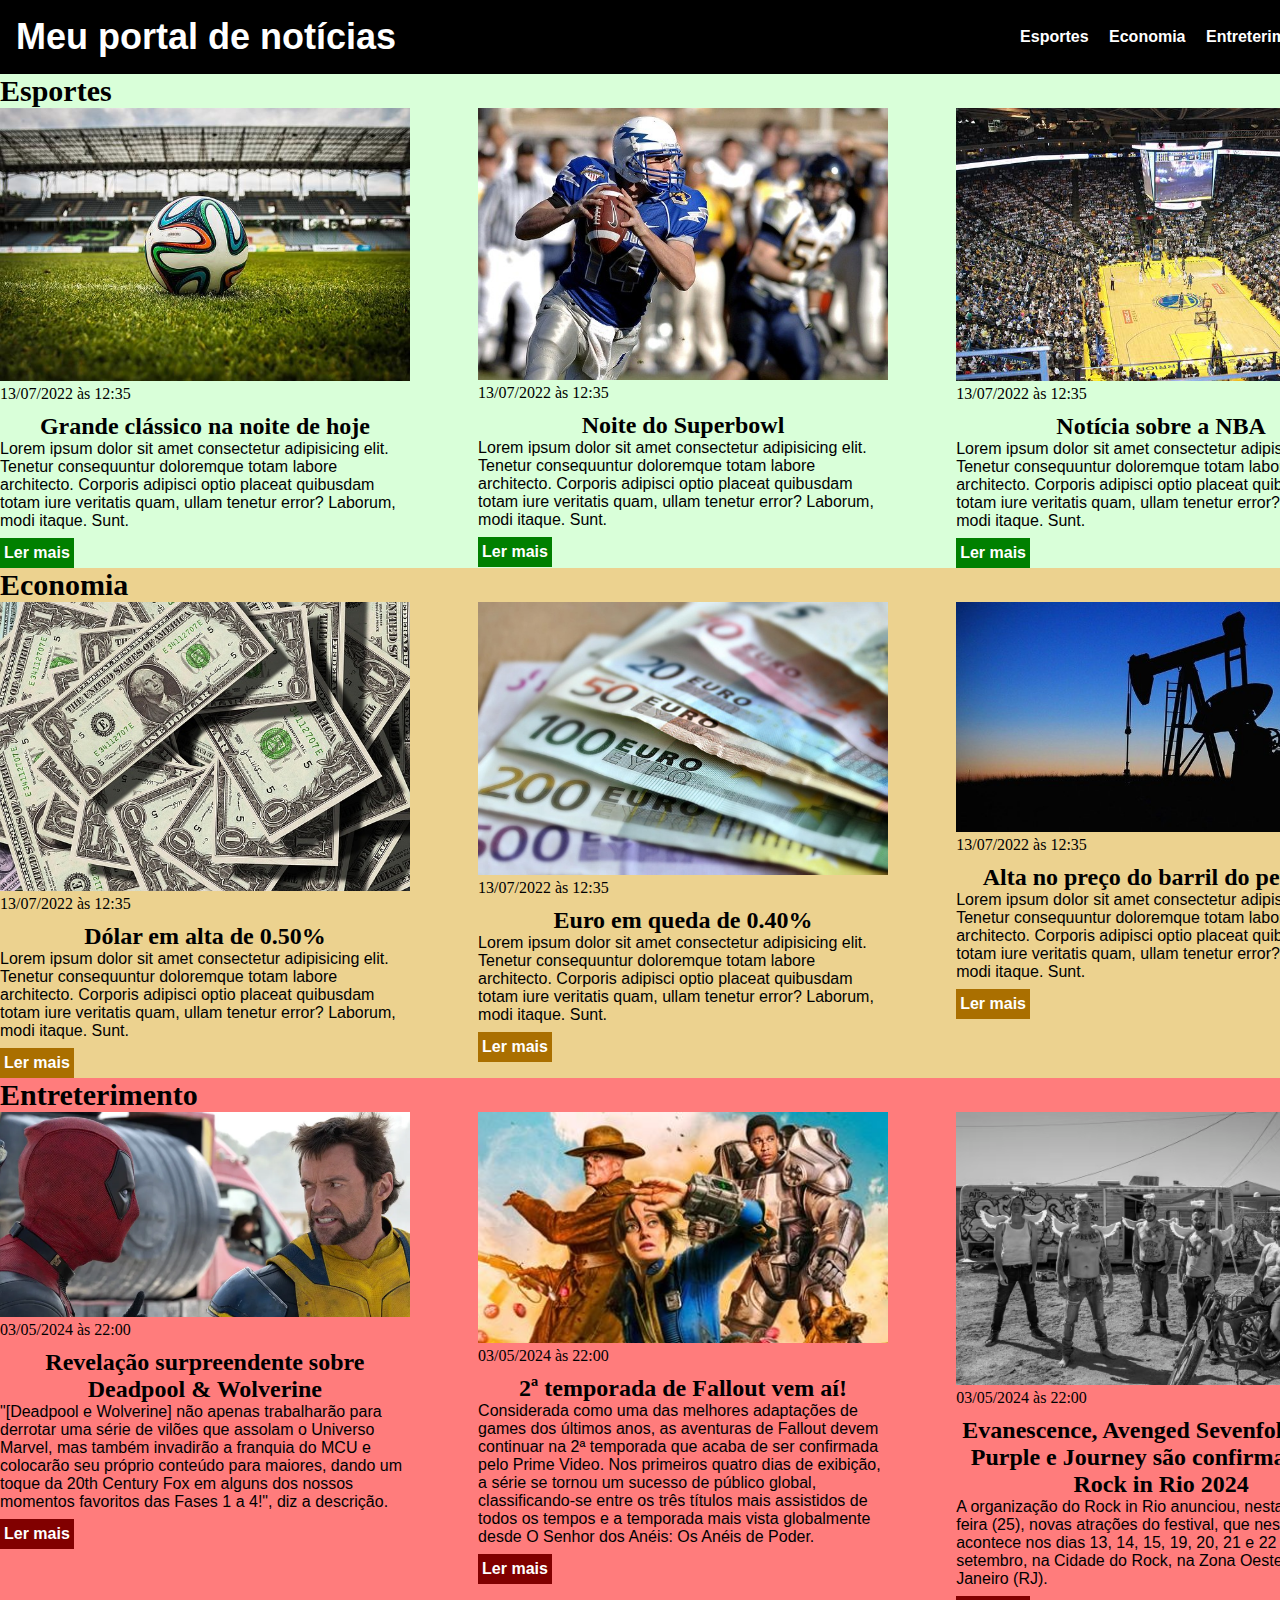
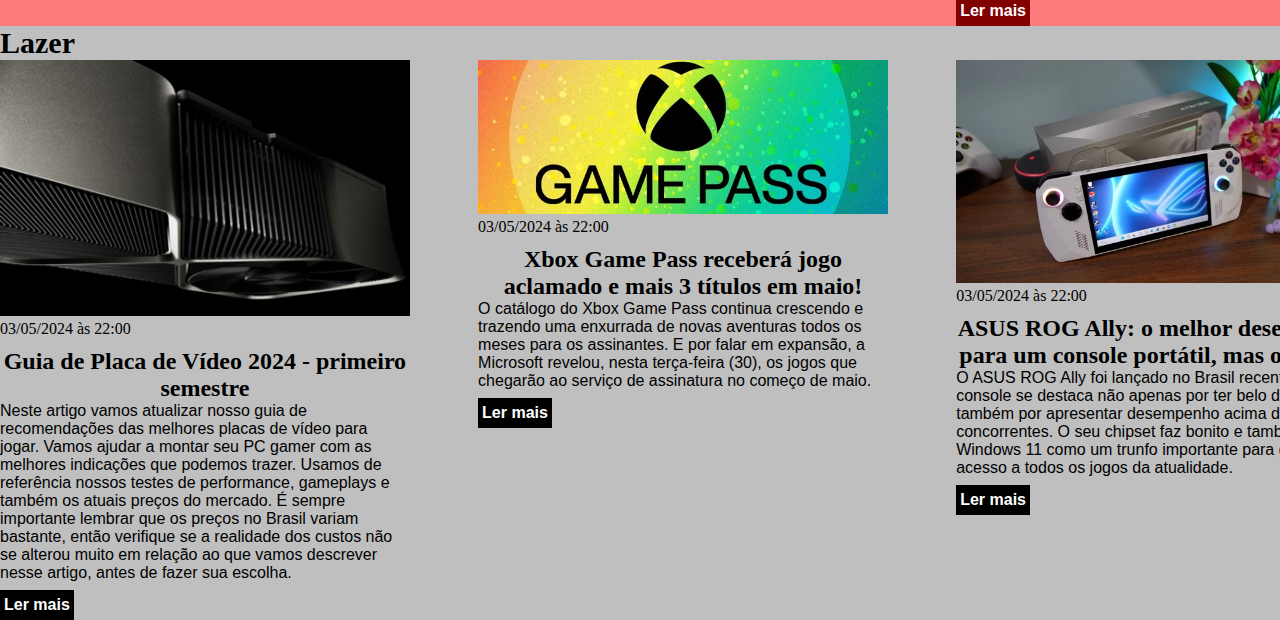
<file: css/index.html>
<!DOCTYPE html>
<html lang="pt-BR">
<head>
    <meta charset="UTF-8">
    <meta http-equiv="X-UA-Compatible" content="IE=edge">
    <meta name="viewport" content="width=device-width, initial-scale=1.0">
    <title>Meu portal de notícias</title>
    <link rel="stylesheet" href="./main.css" />
</head>
<body>
    <header>
        <div class="container">
            <h1>Meu portal de notícias</h1>
            <nav>
                <ul>
                    <li>
                        <a href="#sports" title="Ir para a seção de esportes">Esportes</a>
                    </li>
                    <li>
                        <a href="#economy" title="Ir para a seção de notícias">Economia</a>
                    </li>
                    <li>
                        <a href="#entertainment" title="Ir para a seção de entreterimento">Entreterimento</a>
                    </li>
                    <li>
                        <a href="#fun" title="Ir para a seção de lazer">Lazer</a>
                    </li>    
                </ul>
            </nav>
        </div>
    </header>
    <section id="sports">
        <div class="container">
            <h2>Esportes</h2>
        <div class="articles">
            <article>
                <img src="./Midia/futebol.jpg" alt="Bola de futebol no gramado" />
                <header>
                    <time>13/07/2022 às 12:35</time>
                </header>
            <h3>Grande clássico na noite de hoje</h3>
            <p>
                Lorem ipsum dolor sit amet consectetur adipisicing elit. Tenetur consequuntur doloremque totam labore architecto. Corporis adipisci optio placeat quibusdam totam iure veritatis quam, ullam tenetur error? Laborum, modi itaque. Sunt.
            </p>
            <a href="#" title="Leia a notícia completa">Ler mais</a>
            </article>
            <article>
                <img src="./Midia/futebol-americano.jpg" alt="Jogador de futebol americano correndo com a bola na mão" />
                <header>
                    <time>13/07/2022 às 12:35</time>
            </header>
            <h3>Noite do Superbowl</h3>
            <p>
                Lorem ipsum dolor sit amet consectetur adipisicing elit. Tenetur consequuntur doloremque totam labore architecto. Corporis adipisci optio placeat quibusdam totam iure veritatis quam, ullam tenetur error? Laborum, modi itaque. Sunt.
            </p>
            <a href="#" title="Leia a notícia completa">Ler mais</a>
        </article>
        <article>
            <img src="./Midia/basquete.jpg" title="Vista aérea de uma quadra de basquete" />
            <header>
                <time>13/07/2022 às 12:35</time>
            </header>
            <h3>Notícia sobre a NBA</h3>
            <p>
                Lorem ipsum dolor sit amet consectetur adipisicing elit. Tenetur consequuntur doloremque totam labore architecto. Corporis adipisci optio placeat quibusdam totam iure veritatis quam, ullam tenetur error? Laborum, modi itaque. Sunt.
            </p>
            <a href="#" title="Leia a notícia completa">Ler mais</a>
        </div>
        </div>
        </article>
    </section>
    <section id="economy">
        <div class="container">
        <h2>Economia</h2>
        <div class="articles">
        <article>
            <img src="./Midia/dolares.jpg" alt="Muitos dólares" />
            <header>
                <time>13/07/2022 às 12:35</time>
            </header>
            <h3>Dólar em alta de 0.50%</h3>
            <p>
                Lorem ipsum dolor sit amet consectetur adipisicing elit. Tenetur consequuntur doloremque totam labore architecto. Corporis adipisci optio placeat quibusdam totam iure veritatis quam, ullam tenetur error? Laborum, modi itaque. Sunt.
            </p>
            <a href="#" title="Leia a notícia completa">Ler mais</a>
        </article>
        <article>
            <img src="./Midia/euro.jpg" alt="Várias notas de euro" />
            <header>
                <time>13/07/2022 às 12:35</time>
            </header>
            <h3>Euro em queda de 0.40%</h3>
            <p>
                Lorem ipsum dolor sit amet consectetur adipisicing elit. Tenetur consequuntur doloremque totam labore architecto. Corporis adipisci optio placeat quibusdam totam iure veritatis quam, ullam tenetur error? Laborum, modi itaque. Sunt.
            </p>
            <a href="#" title="Leia a notícia completa">Ler mais</a>
        </article>
        <article>
            <img src="./Midia/petroleo.jpg" alt="Extração de petróleo" />
            <header>
                <time>13/07/2022 às 12:35</time>
            </header>
            <h3>Alta no preço do barril do petróleo</h3>
            <p>
                Lorem ipsum dolor sit amet consectetur adipisicing elit. Tenetur consequuntur doloremque totam labore architecto. Corporis adipisci optio placeat quibusdam totam iure veritatis quam, ullam tenetur error? Laborum, modi itaque. Sunt.
            </p>
            <a href="#" title="Leia a notícia completa">Ler mais</a>
        </article>
        </div>
        </div>
    </section>
    <section id="entertainment">
        <div class="container">
            <h2>Entreterimento</h2>
        <div class="articles">
            <article>
                <img src="./Midia/DeadpoolWolverine.webp" alt="Imagem de Deadpool & Wolverine" />
                <header>
                    <time>03/05/2024 às 22:00</time>
                </header>
                <h3>Revelação surpreendente sobre Deadpool & Wolverine</h3>
                <p>
                    "[Deadpool e Wolverine] não apenas trabalharão para derrotar uma série de vilões que assolam o Universo Marvel, mas também invadirão a franquia do MCU e colocarão seu próprio conteúdo para maiores, dando um toque da 20th Century Fox em alguns dos nossos momentos favoritos das Fases 1 a 4!", diz a descrição.
                </p>
                <a href="#" title="Leia a notícia completa">Ler mais</a>
            </article>
            <article>
                <img src="./Midia/Fallout.jpg" alt="Imagem promocional Fallout" />
                <header>
                    <time>03/05/2024 às 22:00</time>
                </header>
                <h3>2ª temporada de Fallout vem aí!</h3>
                <p>
                    Considerada como uma das melhores adaptações de games dos últimos anos, as aventuras de Fallout devem continuar na 2ª temporada que acaba de ser confirmada pelo Prime Video. Nos primeiros quatro dias de exibição, a série se tornou um sucesso de público global, classificando-se entre os três títulos mais assistidos de todos os tempos e a temporada mais vista globalmente desde O Senhor dos Anéis: Os Anéis de Poder.
                </p>
                <a href="#" title="Leia a notícia completa">Ler mais</a>
            </article>
            <article>
                <img src="./Midia/rockinrio.avif" alt="Divulgação Avenged Sevenfold" />
                <header>
                    <time>03/05/2024 às 22:00</time>
                </header>
                <h3>Evanescence, Avenged Sevenfold, Deep Purple e Journey são confirmados no Rock in Rio 2024</h3>
                <p>
                    A organização do Rock in Rio anunciou, nesta quinta-feira (25), novas atrações do festival, que neste ano acontece nos dias 13, 14, 15, 19, 20, 21 e 22 de setembro, na Cidade do Rock, na Zona Oeste do Rio de Janeiro (RJ).
                </p>
                <a href="#" title="Leia a notícia completa">Ler mais</a>
            </article>
        </div>
    </div>
</section>
<section id="fun">
    <div class="container">
        <h2>Lazer</h2>
    <div class="articles">
        <article>
            <img src="./Midia/nvidia-geforce-rtx-5090-rumor-444x277.jpg" alt="Placa de Video" />
                <header>
                    <time>03/05/2024 às 22:00</time>
                </header>
                <h3>Guia de Placa de Vídeo 2024 - primeiro semestre</h3>
                <p>
                    Neste artigo vamos atualizar nosso guia de recomendações das melhores placas de vídeo para jogar. Vamos ajudar a montar seu PC gamer com as melhores indicações que podemos trazer. Usamos de referência nossos testes de performance, gameplays e também os atuais preços do mercado. É sempre importante lembrar que os preços no Brasil variam bastante, então verifique se a realidade dos custos não se alterou muito em relação ao que vamos descrever nesse artigo, antes de fazer sua escolha.
                </p>
                <a href="#" title="Leia a notícia completa">Ler mais</a>
            </article>
            <article>
                <img src="./Midia/gamepass.webp" alt="Imagem promocional gamepass" />
                <header>
                    <time>03/05/2024 às 22:00</time>
                </header>
                <h3>Xbox Game Pass receberá jogo aclamado e mais 3 títulos em maio!</h3>
                <p>
                    O catálogo do Xbox Game Pass continua crescendo e trazendo uma enxurrada de novas aventuras todos os meses para os assinantes. E por falar em expansão, a Microsoft revelou, nesta terça-feira (30), os jogos que chegarão ao serviço de assinatura no começo de maio.
                </p>
                <a href="#" title="Leia a notícia completa">Ler mais</a>
            </article>
            <article>
                <img src="./Midia/rogally.webp" alt="Imagem do Rog Ally" />
                <header>
                    <time>03/05/2024 às 22:00</time>
                </header>
                <h3>ASUS ROG Ally: o melhor desempenho para um console portátil, mas o preço...</h3>
                <p>
                    O ASUS ROG Ally foi lançado no Brasil recentemente e o console se destaca não apenas por ter belo design, mas também por apresentar desempenho acima dos concorrentes. O seu chipset faz bonito e também há o Windows 11 como um trunfo importante para garantir acesso a todos os jogos da atualidade.
                </p>
                <a href="#" title="Leia a notícia completa">Ler mais</a>
            </article>
        </article>
    </div>
    </div>
</section>
</body>
</html>
</file>
<file: css/main.css>
* {
    box-sizing: border-box;
    margin: 0;
    padding: 0;
}

header .container {
    display: flex;
    align-items:center;
    justify-content:space-between;
}

body > header {
    background-color: black;
    color: #fff;
    padding: 16px ;
}

body header h1 {
    text-align: center;
    font-size: 36px;
    font-weight: bold;
    font-family: 'Segoe UI', Tahoma, Geneva, Verdana, sans-serif;
}

header li {
    display:inline;
    font-family: Arial, Helvetica, sans-serif;
    font-weight: bold;
    margin-left: 16px;
}

header li a {
    color: #ffffff;
    text-decoration: none;
}

header li a:hover {
    text-decoration: underline;
}

.container {
    width: 1366px;
    margin: 0 auto;
}
.articles {
    display:flex;
    flex-wrap: wrap;
    justify-content:space-between; 
}

.articles article img {
    /* height: 100px; Esse é um comentário.*/
    width: 100%;
}

.articles article {
    width: 30%;
}

.articles article h3 {
    font-size: 24px;
    text-align:center;
    margin-top: 10px;
}

.articles article p {
    font-size: 16px;
}
.articles article a {
    text-decoration: none;
}

.articles article p,
.articles article a  {
    font-family: Arial, Helvetica, sans-serif;
}

section h2 {
    font-size: 30px;
}

.articles article a {
    color: #fff;
    padding: 6px 4px ;
    display: inline-block;
    text-decoration: none;
    font-weight: bold;
    margin-top: 8px;
}

.articles article a:hover {
    text-decoration: underline;
}

#sports {
    background-color: rgba(0,255, 0, 0.15);
}

#sports a {
    background-color: green;
}

#sports a:hover {
    background-color: rgb(115, 175, 26);
    color: black;
}

#economy {
    background-color: rgba(218, 165, 32, 0.5);
}

#economy a {
    background-color: rgb(170, 111, 0);
}

#economy a:hover {
    background-color: yellow;
    color: black;
}

#entertainment {
    background-color: rgba(255, 0, 0, 0.514);
}

#entertainment a {
    background-color: rgb(129, 0, 0);
    color: rgb(255, 255, 255);
}

#entertainment a:hover {
    background-color: rgb(255, 4, 4);
    color: black;
}

#fun {
    background-color: rgba(128, 128, 128, 0.5);
}

#fun a {
    background-color: black;
}

#fun a:hover {
    background-color: grey;
    color: black;
}
</file>
